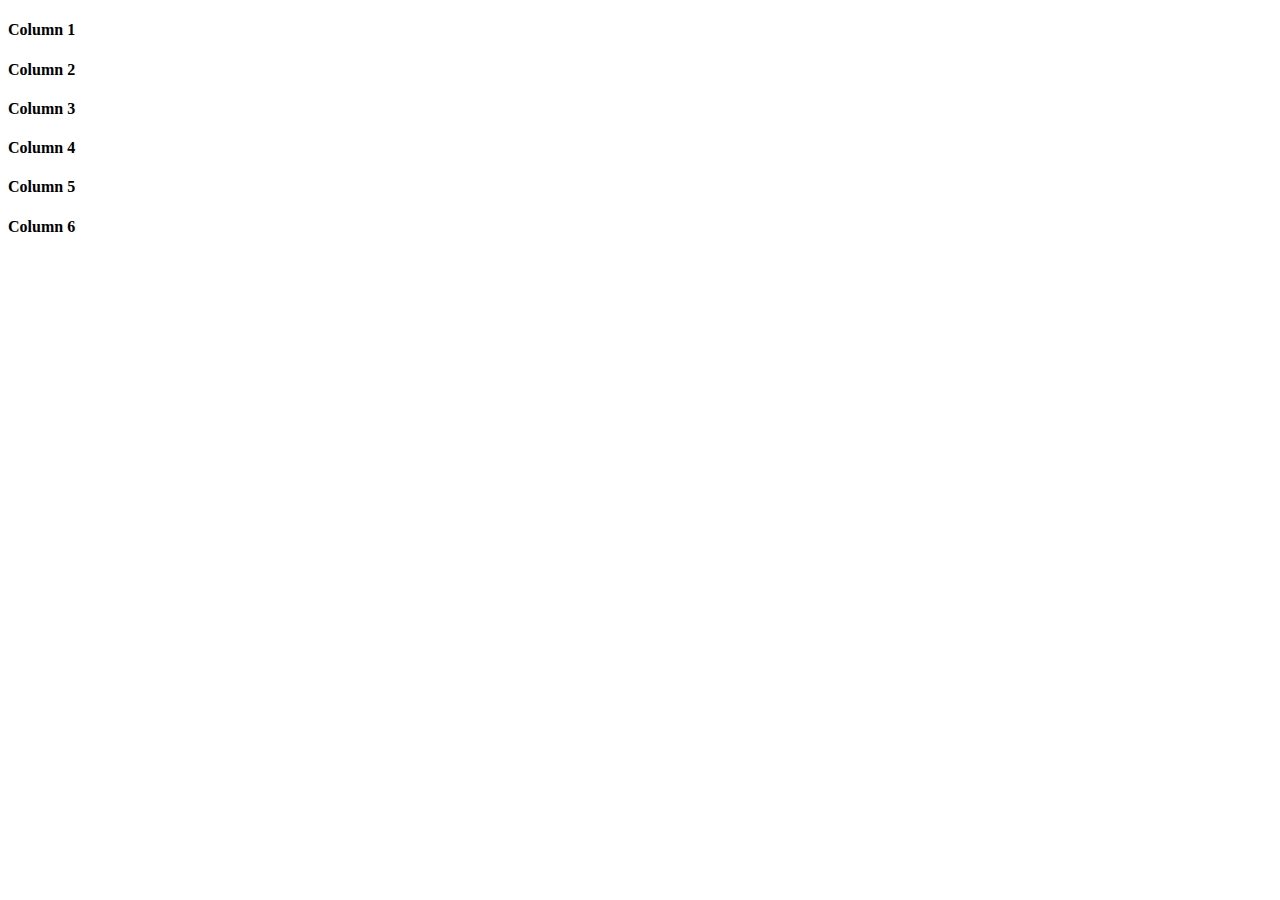
<file: bootstrapgrid.html>
<!doctype html>
<html lang="en">
  <head>
    <meta charset="utf-8">
    <meta name="viewport" content="width=device-width, initial-scale=1">
    <title>Bootstrap demo</title>
    <link href="https://cdn.jsdelivr.net/npm/bootstrap@5.3.0/dist/css/bootstrap.min.css" rel="stylesheet" integrity="sha384-9ndCyUaIbzAi2FUVXJi0CjmCapSmO7SnpJef0486qhLnuZ2cdeRhO02iuK6FUUVM" crossorigin="anonymous">
    
</head>
  <body>

    <div class="row text-white">
        <div class="col-md-4 col-lg-3 col-xl-2 bg-primary">
            <h4>Column 1</h4>
        </div>

        <div class="col-md-4 col-lg-3 col-xl-2 bg-secondary">
            <h4>Column 2</h4>
        </div>

        <div class="col-md-4 col-lg-3 col-xl-2 bg-success">
            <h4>Column 3</h4>
        </div>

        <div class="col-md-4 col-lg-3 col-xl-2 bg-danger">
            <h4>Column 4</h4>
        </div>

        <div class="col-md-4 col-lg-3 col-xl-2 bg-success">
            <h4>Column 5</h4>
        </div>

        <div class="col-md-4 col-lg-3 col-xl-2 bg-warning">
            <h4>Column 6</h4>
        </div>
    </div>

    <script src="https://cdn.jsdelivr.net/npm/bootstrap@5.3.0/dist/js/bootstrap.bundle.min.js" integrity="sha384-geWF76RCwLtnZ8qwWowPQNguL3RmwHVBC9FhGdlKrxdiJJigb/j/68SIy3Te4Bkz" crossorigin="anonymous"></script>
  </body>
</html>
</file>
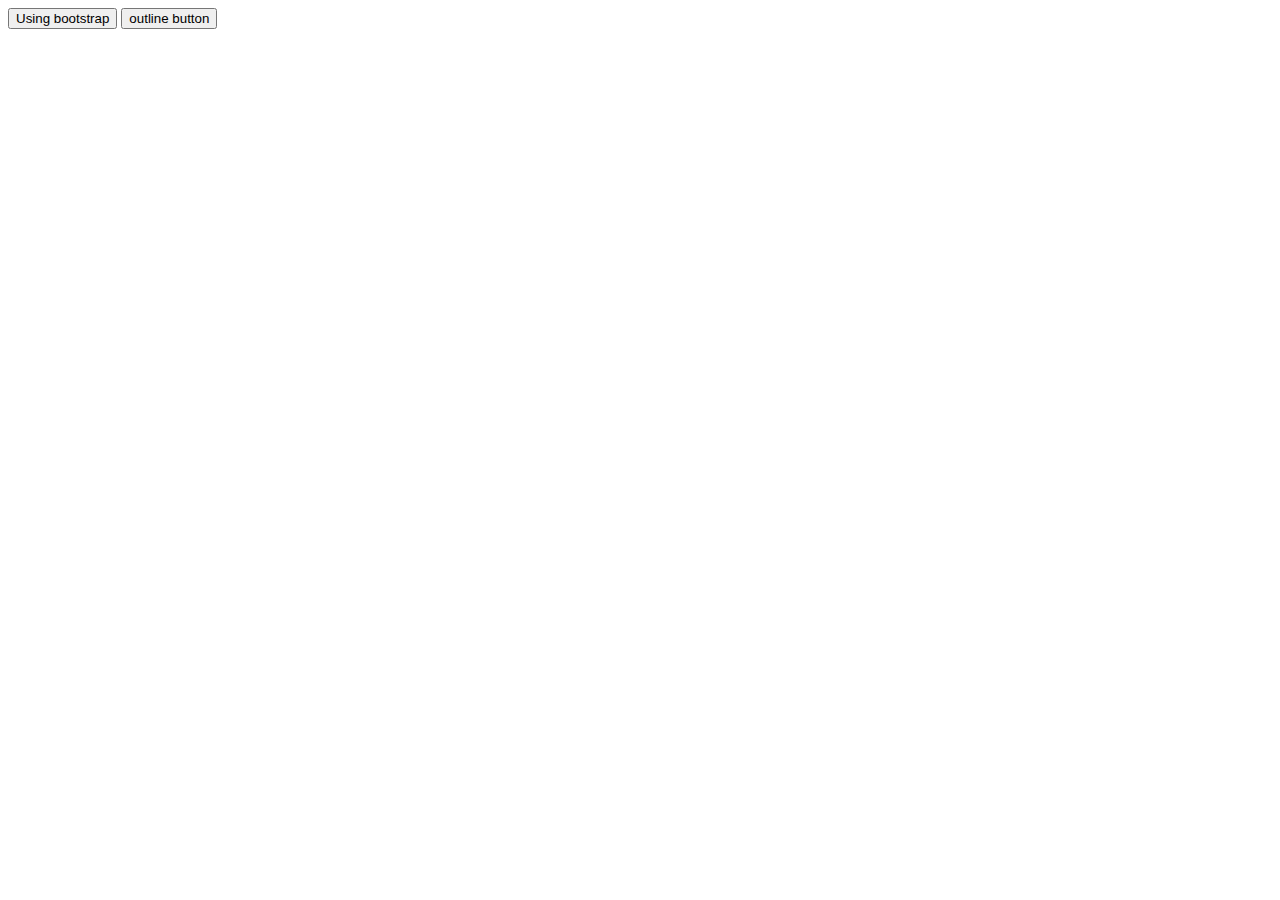
<file: bootstrapintro.html>
<!doctype html>
<html lang="en">
  <head>
    <meta charset="utf-8">
    <meta name="viewport" content="width=device-width, initial-scale=1">
    <title>Bootstrap demo</title>
    <link href="https://cdn.jsdelivr.net/npm/bootstrap@5.3.0/dist/css/bootstrap.min.css" rel="stylesheet" integrity="sha384-9ndCyUaIbzAi2FUVXJi0CjmCapSmO7SnpJef0486qhLnuZ2cdeRhO02iuK6FUUVM" crossorigin="anonymous">
  </head>
  <body>
   <button class="btn btn-primary">Using bootstrap</button>
   <button class="btn btn-outline-primary">outline button</button>
    <script src="https://cdn.jsdelivr.net/npm/bootstrap@5.3.0/dist/js/bootstrap.bundle.min.js" integrity="sha384-geWF76RCwLtnZ8qwWowPQNguL3RmwHVBC9FhGdlKrxdiJJigb/j/68SIy3Te4Bkz" crossorigin="anonymous"></script>
  </body>
</html>
</file>
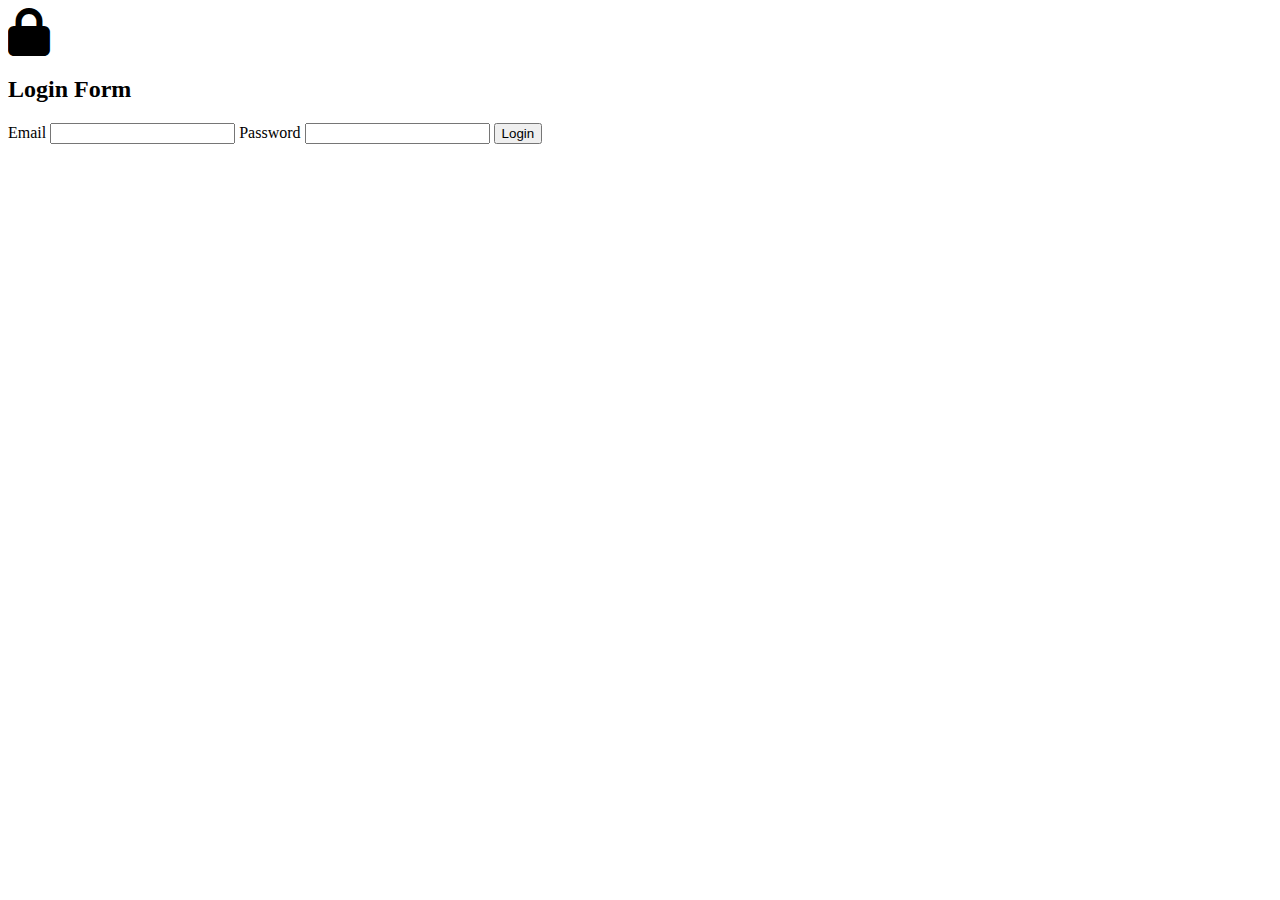
<file: bootstraplogin.html>
<!doctype html>
<html lang="en">
  <head>
    <meta charset="utf-8">
    <meta name="viewport" content="width=device-width, initial-scale=1">
    <title>Bootstrap demo</title>
    <link href="https://cdn.jsdelivr.net/npm/bootstrap@5.3.0/dist/css/bootstrap.min.css" rel="stylesheet" integrity="sha384-9ndCyUaIbzAi2FUVXJi0CjmCapSmO7SnpJef0486qhLnuZ2cdeRhO02iuK6FUUVM" crossorigin="anonymous">
    <link rel="stylesheet" href="https://cdnjs.cloudflare.com/ajax/libs/font-awesome/6.4.0/css/all.min.css">
  </head>
  <body class="d-flex justify-content-center align-items-center vh-100">
    <div class="card w-25 shadow-1g">
       <div class="card-body p-5">
        <i class="fa-solid fa-lock fa-3x d-block text-center"></i>
        <h2 class="form-title">Login Form</h2>

        <form action="">
            <label for="">Email</label>
            <input class="form-control mb-4" type="email">

            <label for="">Password</label>
            <input class="form-control mb-4" type="password">

            <button class="btn btn-success w-100 mt-4">Login</button>
        </form>
       </div>
    </div>
    <script src="https://cdn.jsdelivr.net/npm/bootstrap@5.3.0/dist/js/bootstrap.bundle.min.js" integrity="sha384-geWF76RCwLtnZ8qwWowPQNguL3RmwHVBC9FhGdlKrxdiJJigb/j/68SIy3Te4Bkz" crossorigin="anonymous"></script>
  </body>
</html>
</file>
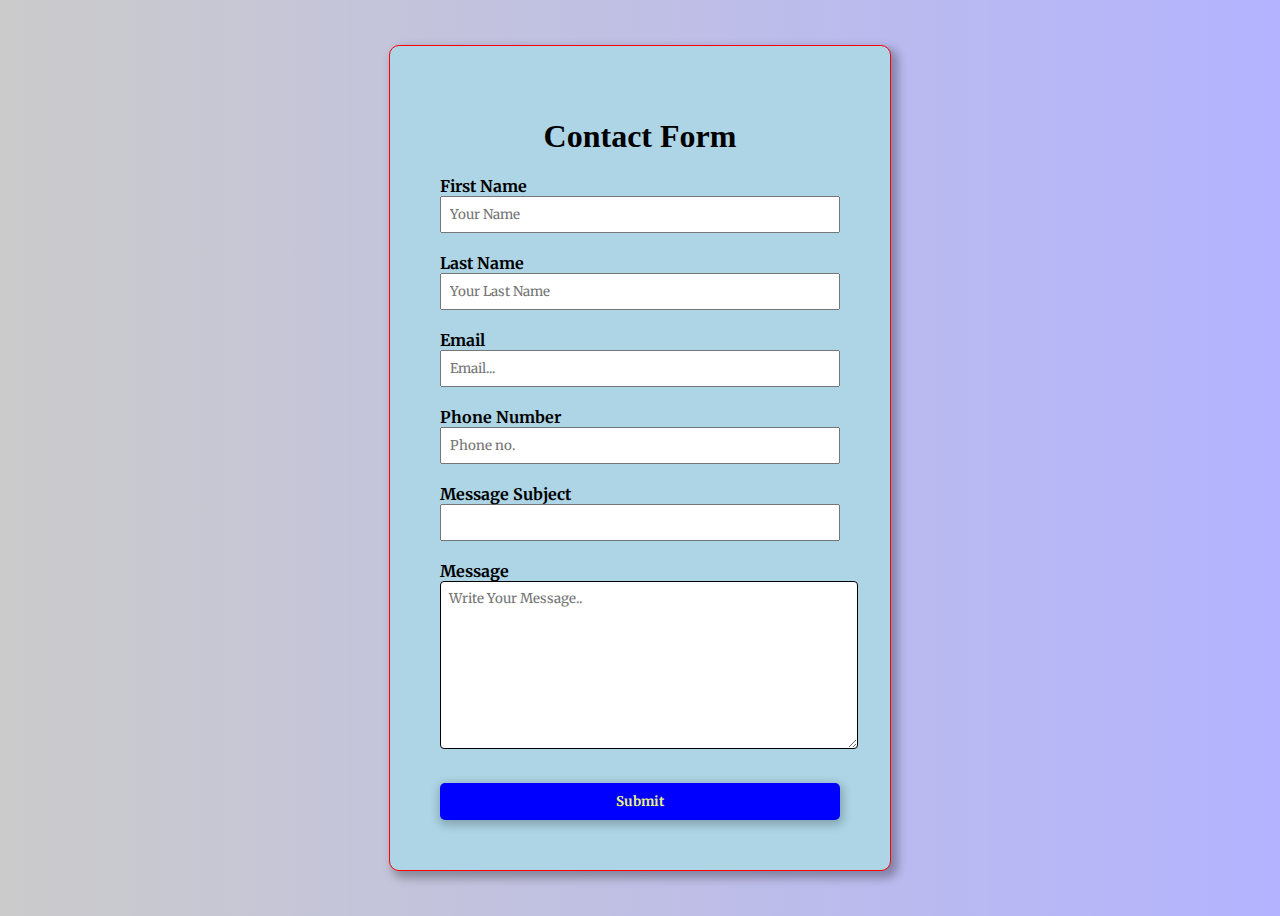
<file: contact form.html>
<!DOCTYPE html>
<html lang="en">
<head>
    <meta charset="UTF-8">
    <meta name="viewport" content="width=device-width, initial-scale=1.0">
    <title>Contact Information Page</title>
    <link href="https://fonts.googleapis.com/css?family=Merriweather:300,300italic,regular,italic,700,700italic,900,900italic" rel="stylesheet" />
    <style>
        .mycard{
            border:1px solid red;
            width:400px;
            padding:50px;
            border-radius:10px;
            box-shadow: 5px 5px 10px 2px rgba(0,0,0,0.301);
            background-color: rgb(173, 213, 230);
        }
        body{
            display:flex;
            justify-content:center;
            align-items:center;
            height:100vh;
            background-image: linear-gradient(90deg, rgba(0, 0, 0, 0.205), rgba(0, 0, 255, 0.299)), url('https://themarketive.com/wp-content/uploads/2017/04/contact-background-1.jpg');
            /*background-image: linear-gradient(60deg, rgba(255, 255, 0, 0.877), rgba(255, 0, 0, 0.932));*/
            background-size: cover;
        }

        .myinput{
            width:100%;
            display:block;
            margin-bottom:20px;
            box-sizing: border-box;
            padding: 8px;

        }
        .name{
            width:100%;
            display:block;
            margin-bottom:20px;
            box-sizing: border-box;
            padding: 8px;

        }
        .phone{
            width:100%;
            display:block;
            margin-bottom:20px;
            box-sizing: border-box;
            padding: 8px;

        }
        .Messagesub{
            width:100%;
            display:block;
            margin-bottom:20px;
            box-sizing: border-box;
            padding: 8px;

        }
        .message{
            width:100%;
            display:block;
            margin-bottom:20px;
            box-sizing: border-box;
            padding: 20px;
            box-sizing: border-box;

        }
        .mybtn{
            width:100%;
            background-color: blue;
            color: rgb(231, 240, 128);
            padding: 10px;
            font-weight:bold;
            border-radius :5px;
            margin-top:30px;
            border:none;
            box-shadow: 1px 3px 10px 2px rgba(0,0,0,0.234);
        }
        textarea{
            width: 100%;
            padding: 8px;
            border: 1px solid;
            border-radius: 4px;
            
        }
        .form-title{
            font-family: Montserrat;
            text-align: center;
        }
        *{
            font-family: Merriweather;
        }
    </style>

</head>
<body>
    <div class="mycard">
        <h1 class="form-title">Contact Form</h1>

        <form action="">
            <label for=""><b>First Name</b></label>
            <input class="name" type="text" placeholder="Your Name">

            <label for=""><b>Last Name</b></label>
            <input class="name" type="text" placeholder="Your Last Name">

            <label for=""><b>Email</b></label>
            <input class="myinput" type="email" placeholder="Email...">

            <label for=""><b>Phone Number</b></label>
            <input class="phone" type="number" placeholder="Phone no.">

            <label for=""><b>Message Subject</b></label>
            <input class="Messagesub" type="text">

            <label for=""><b>Message</b></label>
            <textarea id="subject" name="subject" placeholder="Write Your Message.." style="height: 150px"></textarea>



            <button class="mybtn">Submit</button>
        </form>
    </div>
    
</body>
</html>
</file>
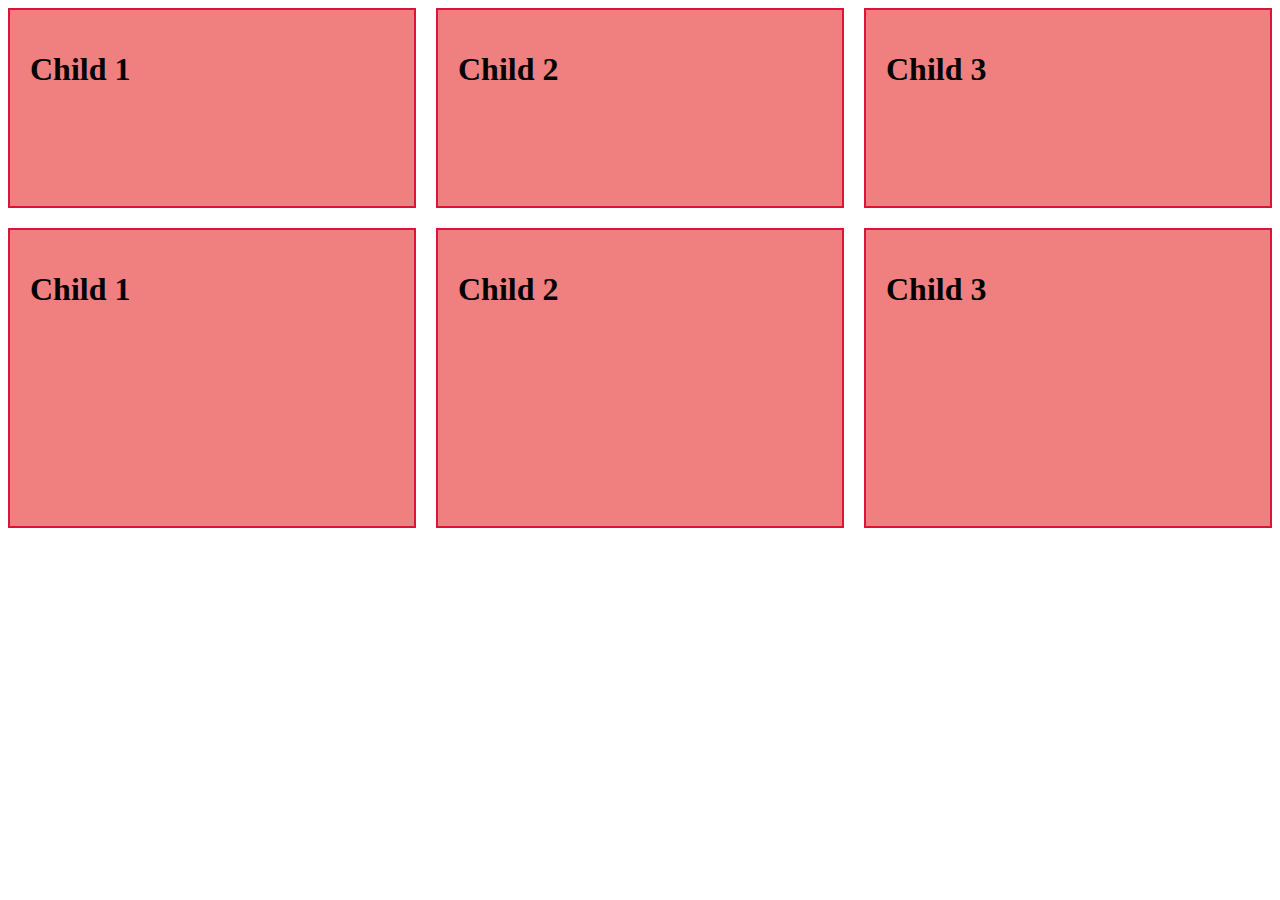
<file: cssgrid.html>
<!DOCTYPE html>
<html lang="en">
<head>
    <meta charset="UTF-8">
    <meta name="viewport" content="width=device-width, initial-scale=1.0">
    <title>Document</title>
    <style>
        .child{
            border: 2px solid crimson;
            background-color: lightcoral;
            padding: 20px;
        }
        .parent{
            display: grid;
            gap:20px;
            /*grid-template-columns: 300px 500px;*/
            /*grid-template-columns: 1fr 1fr 2fr;*/
            grid-template-columns: repeat(3,1fr);
            grid-template-rows: 200px 300px;
        }
    </style>
</head>
<body>
    <div class="parent">
        <div class="child">
         <h1>Child 1</h1>
        </div>

        <div class="child">
            <h1>Child 2</h1>
        </div>

        <div class="child">
            <h1>Child 3</h1>
        </div>

        <div class="child">
            <h1>Child 1</h1>
        </div>
   
        <div class="child">
               <h1>Child 2</h1>
        </div>
   
        <div class="child">
               <h1>Child 3</h1>
               <div>
            
            </div>
</body>
</html>
</file>
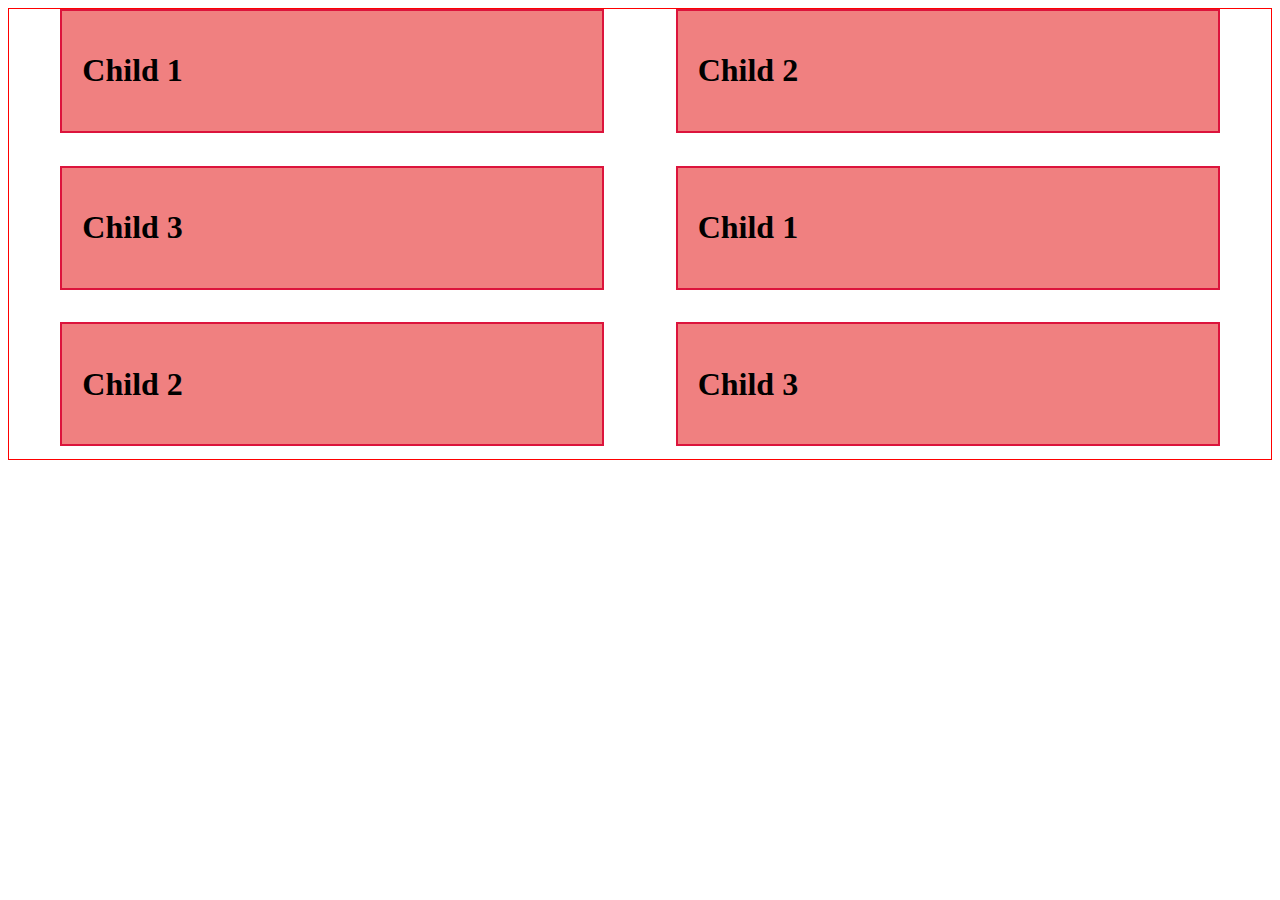
<file: flexbox.html>
<!DOCTYPE html>
<html lang="en">
<head>
    <meta charset="UTF-8">
    <meta name="viewport" content="width=device-width, initial-scale=1.0">
    <title>Document</title>
    <style>

        .child {
            border: 2px solid crimson;
            background-color: lightcoral;
            padding: 20px;
           /* flex-grow: 1;*/
            width: 500px;
        }
        .parent {
            display: flex;
            height: 50vh;
            border: 1px solid red;
            /*justify-content: flex-end;*/
            justify-content: space-evenly;
            align-items: flex-start;
            flex-direction: row ;
            gap: 20px;
            flex-wrap: wrap;
        }
    </style>
</head>
<body>
    <div class="parent">
        <div class="child">
         <h1>Child 1</h1>
        </div>

        <div class="child">
            <h1>Child 2</h1>
        </div>

        <div class="child">
            <h1>Child 3</h1>
        </div>

        <div class="child">
            <h1>Child 1</h1>
        </div>
   
        <div class="child">
               <h1>Child 2</h1>
        </div>
   
        <div class="child">
               <h1>Child 3</h1>
               <div>
            
            </div>
</body>
</html>
</file>
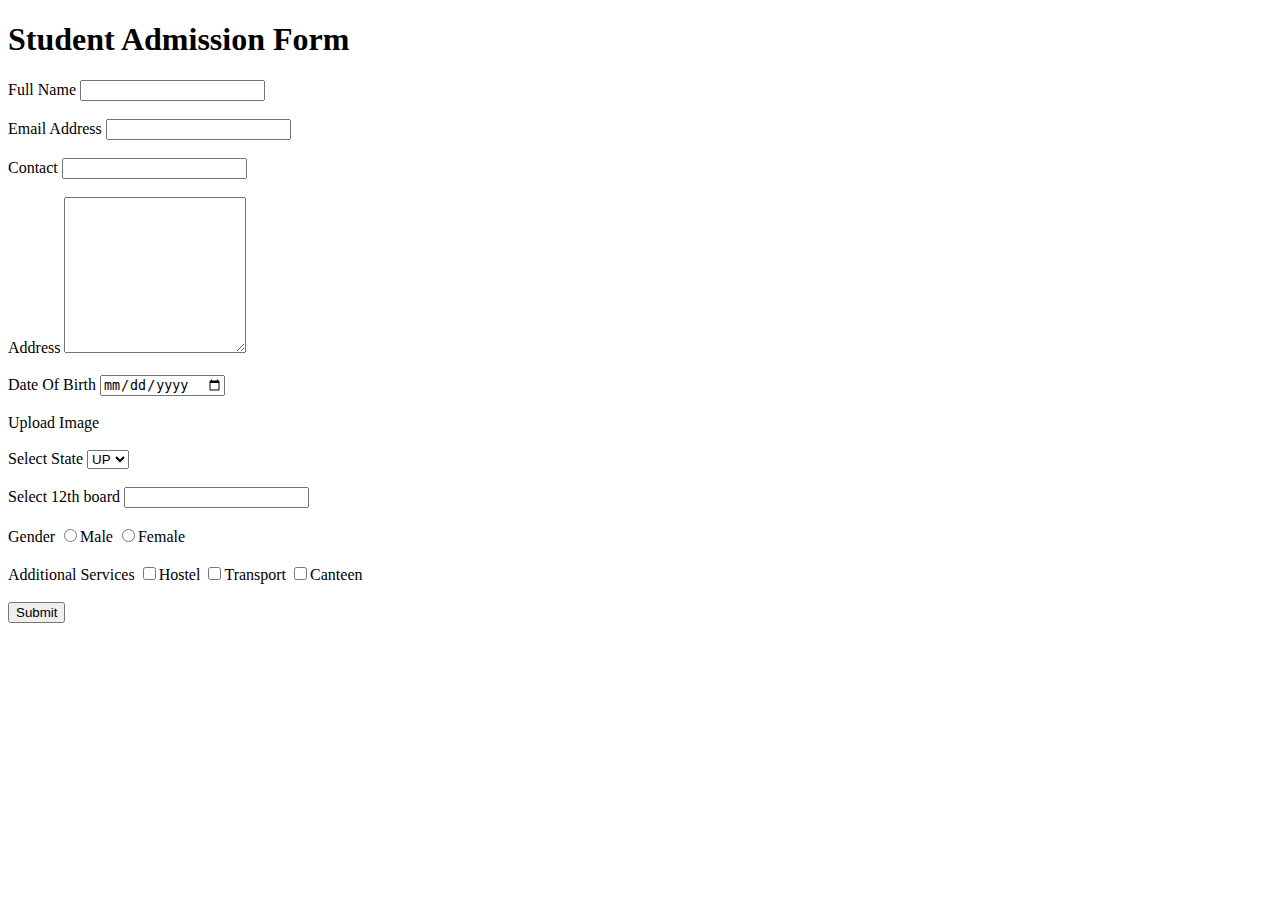
<file: form.html>
<!DOCTYPE html>
<html lang="en">
  <head>
    <meta charset="UTF-8" />
    <meta name="viewport" content="width=device-width, initial-scale=1.0" />
    <title>Student Admission Form</title>
  </head>
  <body>
    <h1>Student Admission Form</h1>
    <form>
      <label for="">Full Name</label>
      <input type="text" />
      <br /><br />

      <label for="">Email Address</label>
      <input type="email" />
      <br /><br />

      <label for="">Contact</label>
      <input type="number" />
      <br /><br />

      <label for="">Address</label>
      <textarea rows="10"></textarea>
      <br /><br />

      <label for="">Date Of Birth</label>
      <input type="Date" />
      <br /><br />

      <label for="image">Upload Image</label>
      <input type="file" id="image" hidden />
      <br /><br />

      <label for="">Select State</label>
      <select>
        <option>UP</option>
        <option>MP</option>
        <option>AP</option>
        <option>HP</option>
      </select>
      <br><br>

      <label for="">Select 12th board</label>
      <input type="text" list="board">
      <datalist id="board">
        <option >UP board</option>
        <option >CBSE board</option>
        <option>ISC board</option>
       </datalist>
       <br><br>

       <label for="">Gender</label>
       <input type="radio" name="gender">Male
       <input type="radio" name="gender">Female
       <br><br>

       <label for="">Additional Services</label>
       <input type="checkbox">Hostel
       <input type="checkbox">Transport
       <input type="checkbox">Canteen
       <br><br>

      <button>Submit</button>
    </form>
  </body>
</html>
</file>
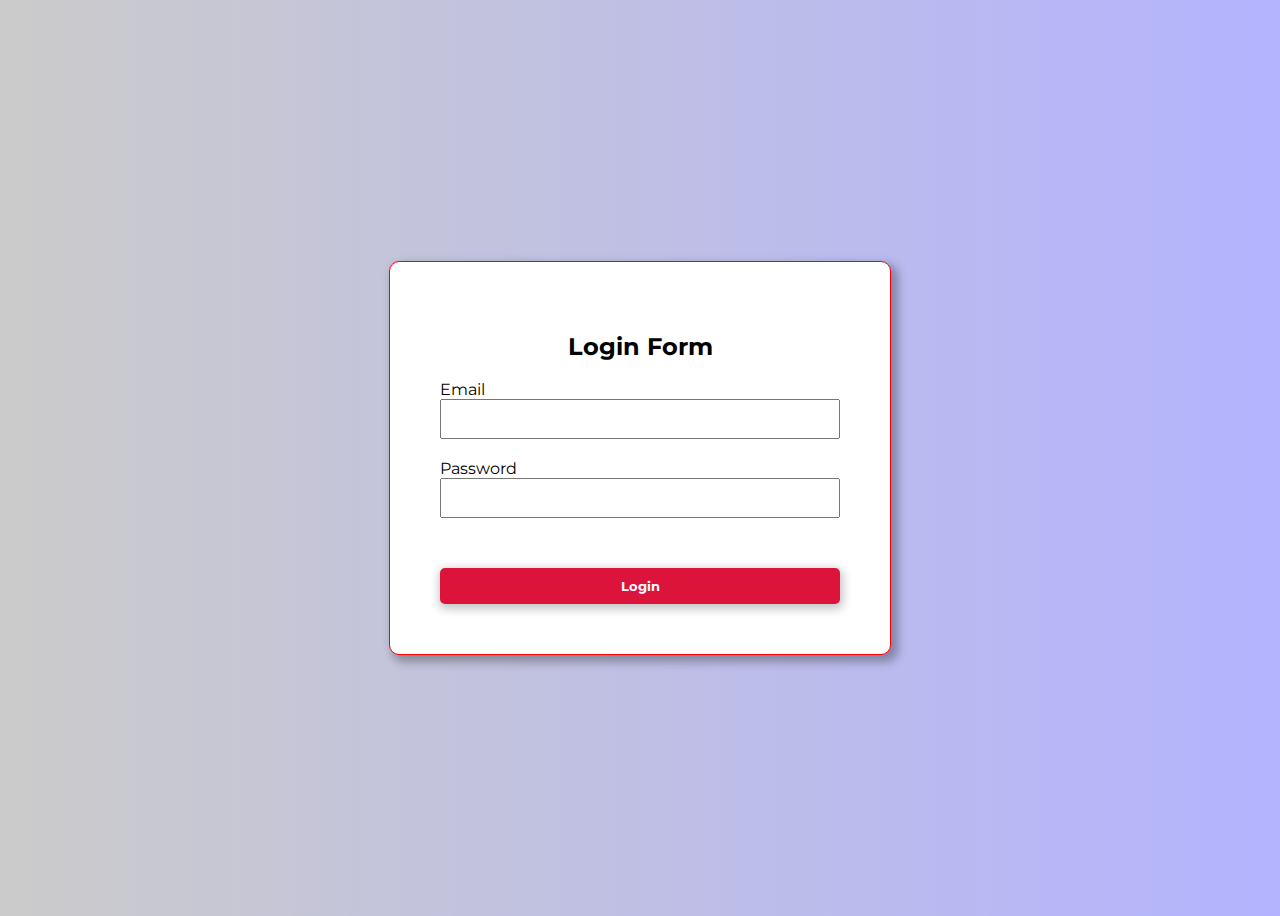
<file: login.html>
<!DOCTYPE html>
<html lang="en">
<head>
    <meta charset="UTF-8">
    <meta name="viewport" content="width=device-width, initial-scale=1.0">
    <title>Login Page</title>
    <link href="https://fonts.googleapis.com/css?family=Montserrat:100,200,300,regular,500,600,700,800,900,100italic,200italic,300italic,italic,500italic,600italic,700italic,800italic,900italic" rel="stylesheet" />
    <link rel="stylesheet" href="https://cdnjs.cloudflare.com/ajax/libs/font-awesome/6.4.0/css/all.min.css">
    
    <style>
        .mycard{
            border:1px solid red;
            width:400px;
            padding:50px;
            border-radius:10px;
            box-shadow: 5px 5px 10px 2px rgba(0,0,0,0.301);
            background-color: white;
        }
        body{
            display:flex;
            justify-content:center;
            align-items:center;
            height:100vh;
            background-image: linear-gradient(90deg, rgba(0, 0, 0, 0.205), rgba(0, 0, 255, 0.299)), url('https://www.wallpaperup.com/uploads/wallpapers/2016/06/24/991700/abfb796a0c72b5ebb1e55a327c5700a5-500.jpg');
            /*background-image: linear-gradient(60deg, rgba(255, 255, 0, 0.877), rgba(255, 0, 0, 0.932));*/
            background-size: cover;
        }

        .myinput{
            width:100%;
            display:block;
            margin-bottom:20px;
            box-sizing: border-box;
            padding: 10px;

        }
        .mybtn{
            width:100%;
            background-color: crimson;
            color:white;
            padding: 10px;
            font-weight:bold;
            border-radius :5px;
            margin-top:30px;
            border:none;
            box-shadow: 1px 3px 10px 2px rgba(0,0,0,0.234);
        }
        .form-title{
            font-family: Montserrat;
            text-align: center;
        }
        *{
            font-family: Montserrat;
        }
    </style>

</head>
<body>
    <div class="mycard">
        <h2 class="form-title">Login Form</h2>

        <form action="">
            <label for="">Email</label>
            <input class="myinput" type="email">

            <label for="">Password</label>
            <input class="myinput" type="password">

            <button class="mybtn">Login</button>
        </form>
    </div>
    
</body>
</html>
</file>
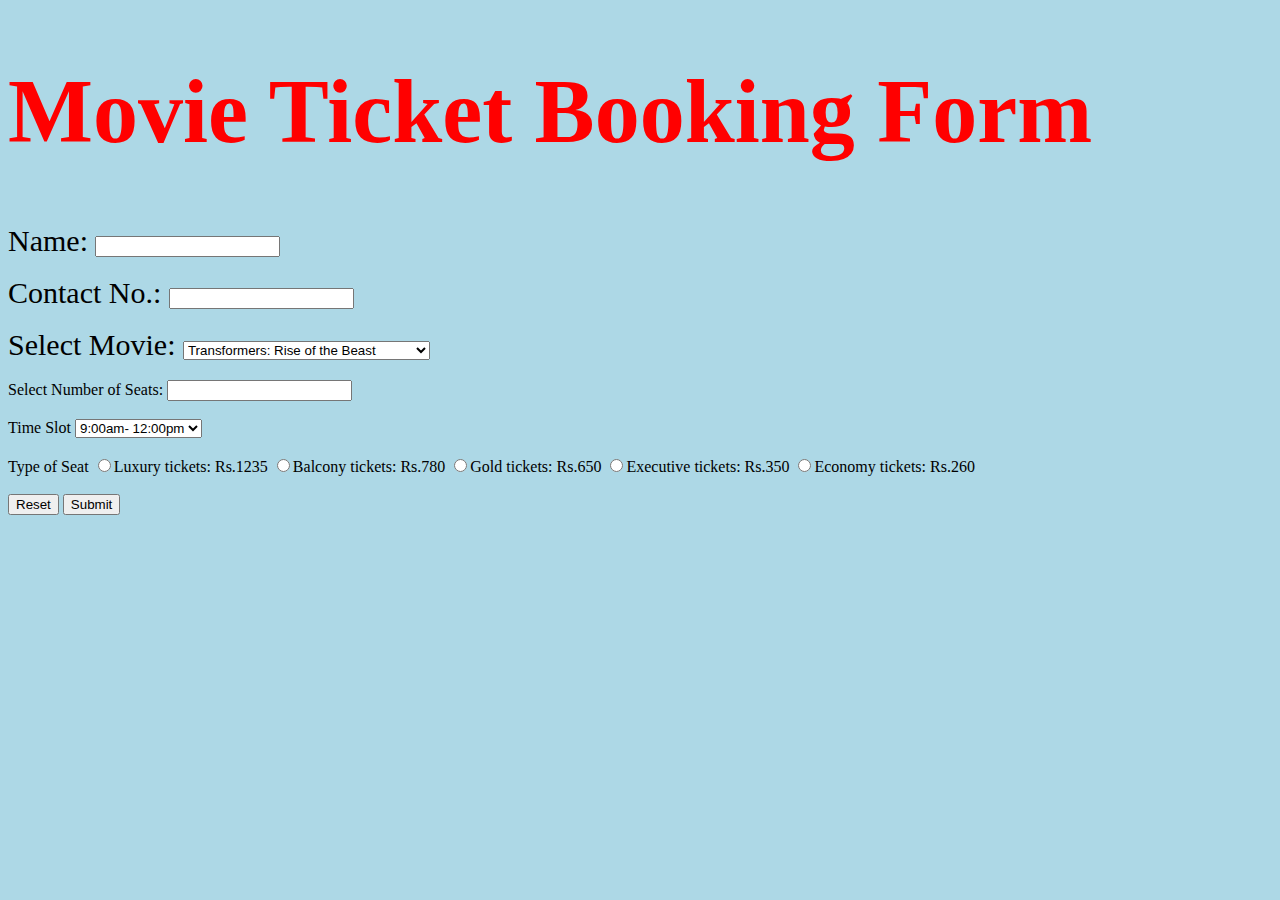
<file: movie booking form.html>
<!DOCTYPE html>
<html lang="en">
<head>
    <meta charset="UTF-8">
    <meta name="viewport" content="width=device-width, initial-scale=1.0">
    <title>Movie Ticket Booking Form</title>
</head>
<body bgcolor="lightblue">
    <h1 style="color:red; font-size:90px">Movie Ticket Booking Form</h1>
    <form action="">
        <label for="" style="font-size:30px">Name: </label>
        <input type="text">
        <br><br>

        <label for="" style="font-size:30px">Contact No.: </label>
        <input type="number">
        <br><br>
        
        <label for="" style="font-size:30px" >Select Movie: </label>
        <select name="" id="">
        <option value="">Transformers: Rise of the Beast</option>
        <option value="">1920: Horror of thr Heart</option>
        <option value="">Spider-man: Across The Spider-Verse</option>
        <option value="">Spy</option>
        </select>
        <br><br>

        <label for="">Select Number of Seats: </label>
        <input type="number">
        <br><br>

        <label for="">Time Slot</label>
        <select name="" id="">
            <option value="">9:00am- 12:00pm</option>
            <option value="">12:15pm- 3:15pm</option>
            <option value="">3:30pm- 6:30pm</option>
            <option value="">6:45am- 9:45pm</option>
            </select>
        <br><br>

        <label for="">Type of Seat</label>
        <input type="radio" name="Seat type">Luxury tickets: Rs.1235
        <input type="radio" name="Seat type">Balcony tickets: Rs.780 
        <input type="radio" name="Seat type">Gold tickets: Rs.650 
        <input type="radio" name="Seat type">Executive tickets: Rs.350 
        <input type="radio" name="Seat type">Economy tickets: Rs.260 
        <br><br>

        <button>Reset</button>
        <button>Submit</button>

    </form>
</body>
</html>
</file>
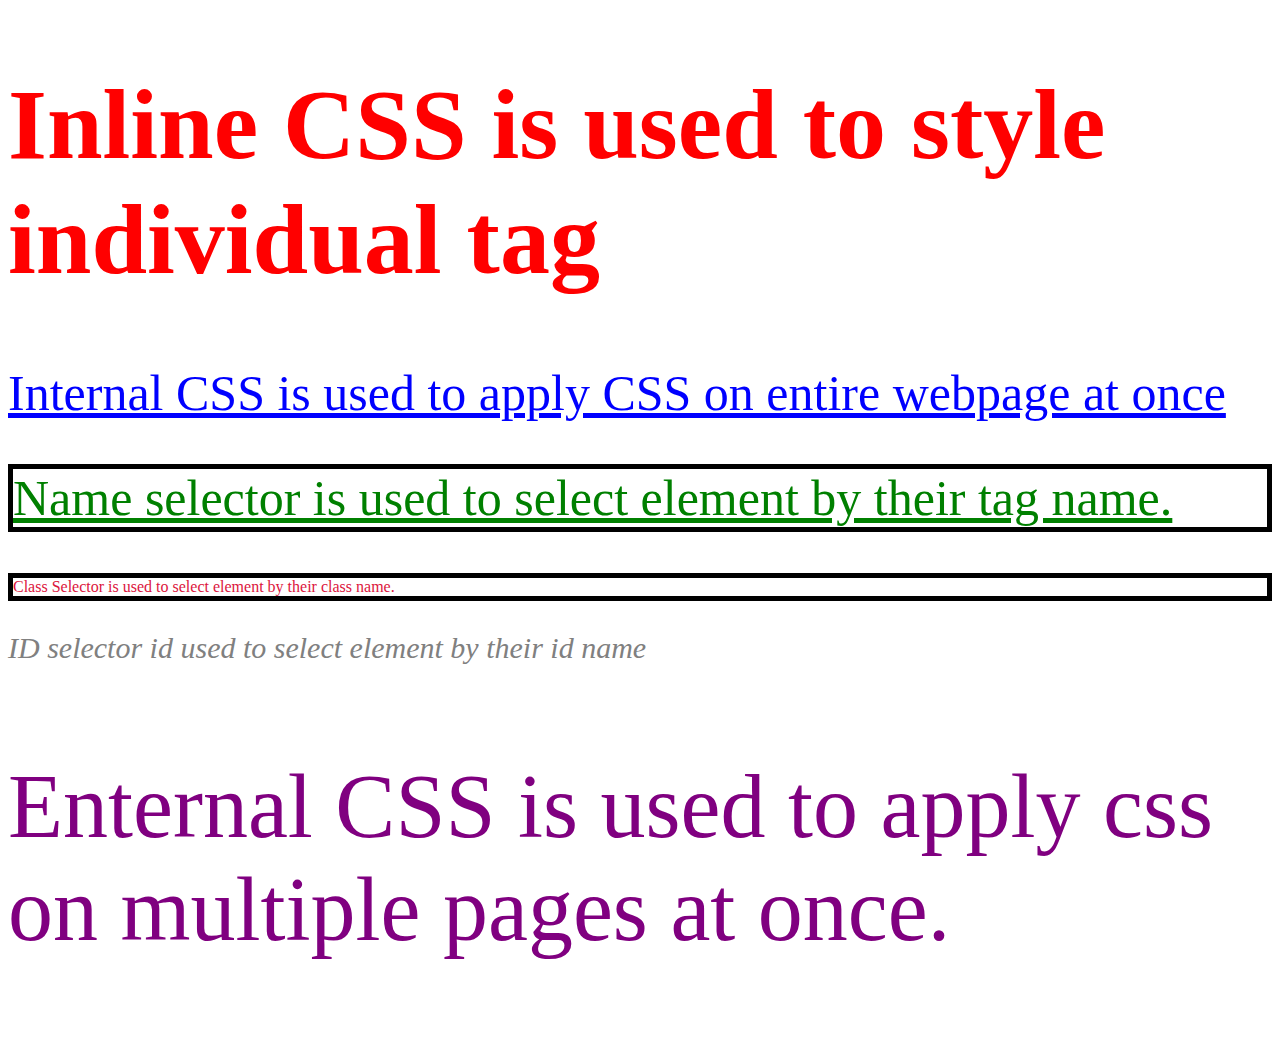
<file: usingcss.html>
<!DOCTYPE html>
<html lang="en">
<head>
    <meta charset="UTF-8">
    <meta name="viewport" content="width=device-width, initial-scale=1.0">
    <title>Using CSS</title>

    <style>
        h2{
            text-decoration:underline;
            font-size:50px;
            font-weight: lighter;
            color: blue;
        }
        .mytag{
            color:crimson;
            border:5px solid black;
        }
        #myid{
            font-style:italic;
            font-size:30px;
            color:indigo;
        }
        #myid2{
            color:green
        }
    </style>

    <link rel="stylesheet" href="style.css">
</head>
<body>
    <h1 style="color:red; font-size:100px">Inline CSS is used to style individual tag</h1>
    <h2>Internal CSS is used to apply CSS on entire webpage at once</h2>
    <h2 class="mytag" id="myid2">Name selector is used to select element by their tag name.</h2>

    <p class="mytag">Class Selector is used to select element by their class name.</p>


    <p id="myid" style="color: grey">ID selector id used to select element by their id name</p>
    <p class="myclass">Enternal CSS is used to apply css on multiple pages at once.</p>
</body>
</html>
</file>
<file: style.css>
.myclass{
    font-size:90px;
    color:purple;
}
</file>
